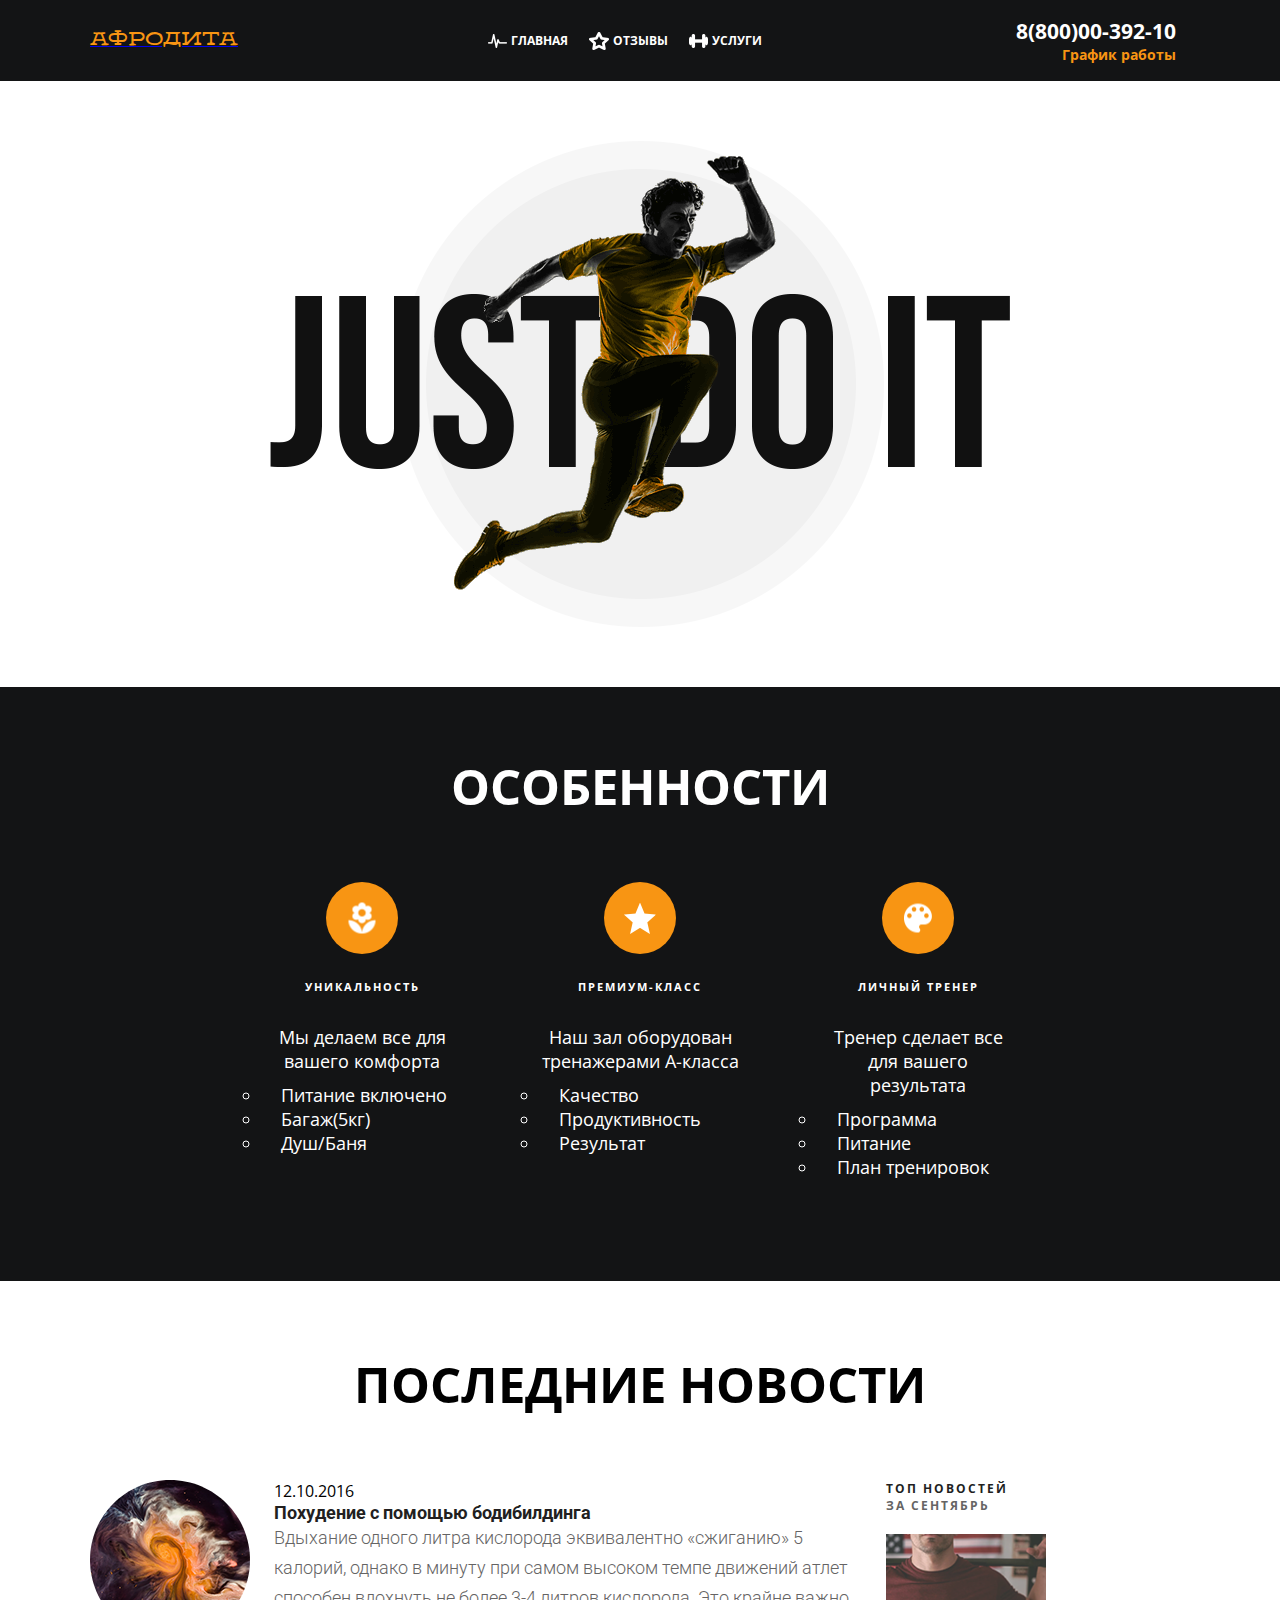
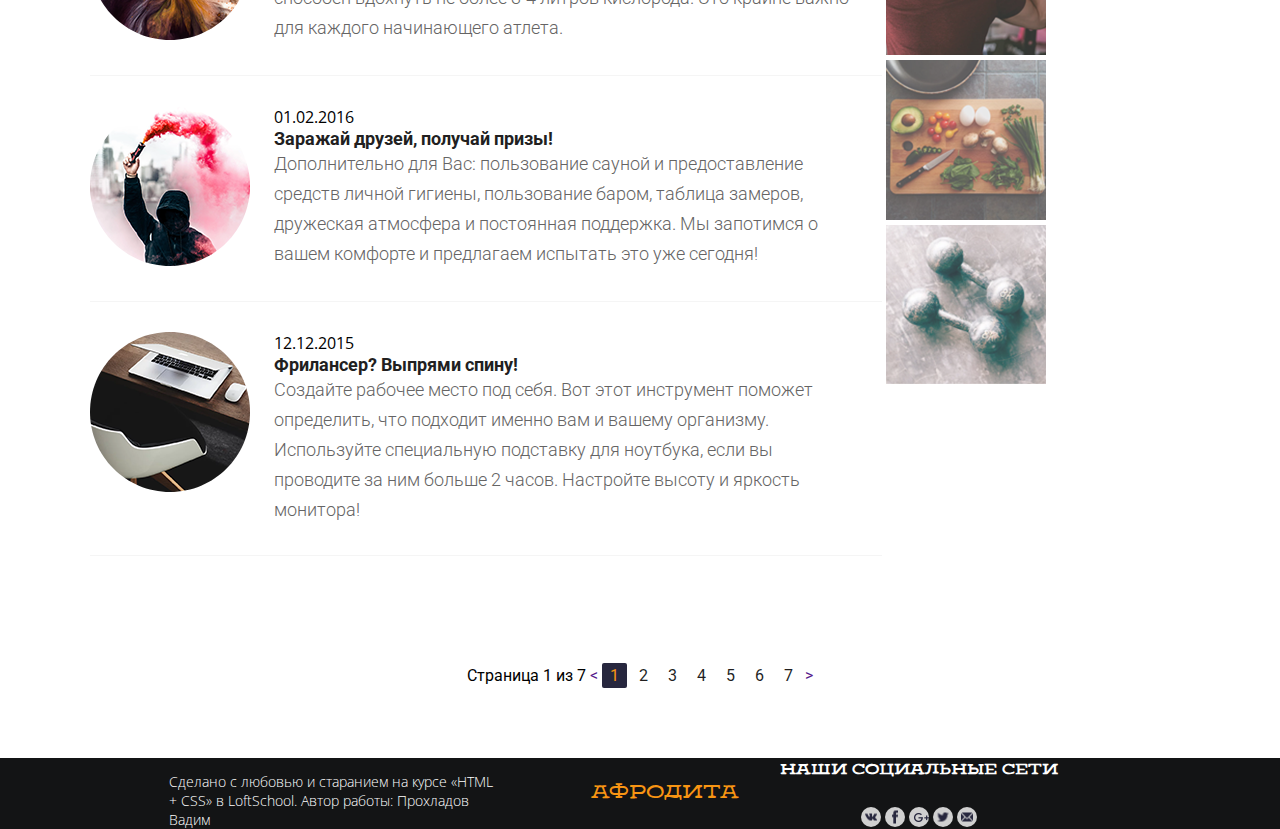
<file: index.html>
<!DOCTYPE html>
<html lang="en">
<head>
    <meta charset="UTF-8">
    <meta name="viewport" content="width=device-width, initial-scale=1.0">
    <meta http-equiv="X-UA-Compatible" content="ie=edge">
    <title>Фитнес Аврора</title>
    <link href="https://fonts.googleapis.com/css?family=Open+Sans:300,400,700|Roboto:300,400,700&display=swap" rel="stylesheet">
    <link rel="stylesheet" href="ccs/main.css"> 
</head>
<body>
    <div class="wrapper">
    <header class="header"> 
        <div class="container">
            <div class="logo">
                <a href="/" class="logo-link">
                    <h4 class="logo__text">Афродита</h4>
                </a>
            </div>
            <nav class="menu">
            <ul class="menu__list">
                <li class="menu__item">
                <img src="img/zigzag.png" alt="иконка" class="menu__icon">
                    <a href="#" class="menu__link">
                        Главная
                    </a>
                </li>
                <li class="menu__item">
                <img src="img/smollstar.png" alt="иконка"class="menu__icon">
                    <a href="#" class="menu__link">
                        отзывы
                    </a>
                </li>
                <li class="menu__item">
                <img src="img/dumbbell.png" alt="иконка"class="menu__icon">
                    <a href="#" class="menu__link">
                        услуги
                    </a>
                </li>
            </ul>                  
            </nav>
            <div class="contacts">
                <div class="contacts__phone">8(800)00-392-10</div>
                <div class="contacts__schedule">График работы</div>
            </div>
        </div>
    </header>
    <div class="maincontent">
    <div class="page">
        <section class="banner">
            <img src="img/just.png" alt="Мужик" class="banner__img">
        </section>
        <section class="features">
            <div class="container">
                <h1 class="section__title">Особенности</h1>
                <div class="features__content">
                    <ul class="features__list">
                        <li class="features__item">
                            <div class="features__icon">
                                <img src="img/flower.png" alt="цветок" class="features__icon-picture">
                            </div>
                            <div class="features__title">уникальность</div>
                                <div class="features__descr">
                                <div class="features__descr-title">
                                    Мы делаем все для вашего комфорта
                                </div>
                                <ul class="features__descr-list">
                                    <li class="features__descr-itom">Питание включено</li>
                                    <li class="features__descr-itom">Багаж(5кг)</li>
                                    <li class="features__descr-itom">Душ/Баня</li>
                                </ul>
                            </div>
                        </li>
                        <li class="features__item">
                            <div class="features__icon">
                                <img src="img/star.png"alt="звезда" class="features__icon-picture">
                            </div>
                            <div class="features__title">премиум-класс</div>
                                <div class="features__descr">
                                <div class="features__descr-title">
                                    Наш зал оборудован тренажерами А-класса
                                </div>
                                    <ul class="features__descr-list">
                                        <li class="features__descr-itom">Качество</li>
                                        <li class="features__descr-itom">Продуктивность</li>
                                        <li class="features__descr-itom">Результат</li>
                                    </ul> 
                            </div>
                        </li>
                        <li class="features__item">
                            <div class="features__icon">
                                <img src="img/palette.png"alt="палитра" class="features__icon-picture">
                            </div>
                            <div class="features__title">личный тренер</div>
                            <div class="features__descr">
                                <div class="features__descr-title">
                                Тренер сделает все для вашего результата
                                </div>
                                <ul class="features__descr-list">
                                    <li class="features__descr-itom">Программа</li>
                                    <li class="features__descr-itom">Питание</li>
                                    <li class="features__descr-itom">План тренировок</li>
                                </ul>
                            </div>
                        </li>
                    </ul>
                </div> 
            </div>  
        </section>
        <section class="news">
            <div class="container">
                <h2 class="section__title">Последние новости</h2>
                <div class="news__content">
                    <div class="news__content-left">
                        <ul class="news__content-list">
                            <li class="news__content-item">
                                <img src="../../img/news/news1.png" alt="новость1" class="news__content-icon">
                                <div class="news__content-paragraph">
                                    <div class="news__content-data">12.10.2016</div>
                                    <div class="news__content-headline">
                                        Похудение с помощью бодибилдинга
                                    </div>
                                    <p class="news__content-text">
                                        Вдыхание одного литра кислорода эквивалентно «сжиганию» 5 калорий, однако в минуту при самом высоком темпе движений атлет способен вдохнуть не более 3-4 литров кислорода. Это крайне важно для каждого начинающего атлета.
                                    </p>
                                </div>
                            </li>
                            <li class="news__content-item">
                                <img src="../../img/news/news2.png" alt="новость2" class="news__content-icon">
                                <div class="news__content-paragraph">
                                    <div class="news__content-data">01.02.2016</div>
                                    <div class="news__content-headline">
                                        Заражай друзей, получай призы!
                                    </div>
                                    <p class="news__content-text">
                                        Дополнительно для Вас: пользование сауной и предоставление средств личной гигиены, пользование баром, таблица замеров, дружеская атмосфера и постоянная поддержка. Мы запотимся о вашем комфорте и предлагаем испытать это уже сегодня!
                                    </p>
                                </div>
                             </li>
                            <li class="news__content-item">
                                <img src="../../img/news/news3.png" alt="новость3" class="news__content-icon">
                                <div class="news__content-paragraph">
                                    <div class="news__content-data">12.12.2015</div>
                                    <div class="news__content-headline">
                                        Фрилансер? Выпрями спину!
                                    </div>
                                    <p class="news__content-text">
                                        Создайте рабочее место под себя. Вот этот инструмент поможет определить, что подходит именно вам и вашему организму. Используйте специальную подставку для ноутбука, если вы проводите за ним больше 2 часов. Настройте высоту и яркость монитора! 
                                    </p>
                                </div>
                            </li>
                        </ul>
                    </div>
                    <div class="news__content-right">
                        <div class="news__top">
                            <h4 class="news__top-text">топ новостей</h4>
                            <div class="news__top-date">за сентябрь</div>
                        </div>
                        <div class="news__pictures">
                        <img src="../../img/news/men.png" alt="мужчина" class="news__pictures-list">
                        <img src="../../img/news/food.png" alt="еда" class="news__pictures-list">
                        <img src="../../img/news/bigdumbells.png" alt="гантели" class="news_pictures-list">
                        </div>                      
                    </div>
                </div>
            </div>  
        </section>
        <section class="pagination">
            <div class="container">
                <div class="pagination-list">
                    Страница 1 из 7
                </div>
                <div class="pagination__controlls">
                    <a href="" class="pagination__pages-item"><</a>
                    <ul class="pagination__pages-list">
                        <li class="pagination__pages-item">
                            <a href="#" class="pagination__pages-link pagination__pages-link_current">1</a>
                        </li>
                        <li class="pagination__pages-item">
                            <a href="#" class="pagination__pages-link">2</a>
                        </li>
                        <li class="pagination__pages-item">
                            <a href="#" class="pagination__pages-link">3</a>
                        </li>
                        <li class="pagination__pages-item">
                            <a href="#" class="pagination__pages-link">4</a>
                        </li>
                        <li class="pagination__pages-item">
                            <a href="#" class="pagination__pages-link">5</a>
                        </li>
                        <li class="pagination__pages-item">
                            <a href="#" class="pagination__pages-link">6</a>
                        </li>
                        <li class="pagination__pages-item">
                            <a href="#" class="pagination__pages-link">7</a>
                        </li>
                    </ul>
                    <a href="" class="pagination__pages-item">></a>
                </div>
            </div>
        </section>
    </div>
    </div>
      <footer class="footer"> 
          <div class="container">
            <div class="footer__text">
                    <p class="footer__copy">
                            Сделано с любовью и старанием
                            на курсе «HTML + CSS» в LoftSchool.
                            Автор работы: Прохладов Вадим
                    </p> 
            </div>  
            <div class="logo">
                <a href="/" class="logo__link">
                    <span class="logo__text">Афродита</span>
                </a>
            </div>
            <div class="footer__networks">
                <div class="footer__title">Наши социальные сети</div>
                <ul class="footer__networks-list">
                    <li class="footer__networks-item">
                        <a href="#" class="footer__networks-link">
                            <img src="../img/vk.png" alt="ВК" class="footer__networks-icon">
                        </a>
                    </li>
                    <li class="footer__networks-item">
                        <a href="#" class="footer__networks-link">
                            <img src="../img/f.png" alt="ф" class="footer__networks-icon"> 
                        </a>   
                    </li>
                    <li class="footer__networks-item">
                        <a href="#" class="footer__networks-link">
                            <img src="../img/g.png" alt="джи" class="footer__network-icon">
                        </a>
                     </li>
                    <li class="footer__networks-item">
                        <a href="#" class="footer__networks-link">
                            <img src="../img/tw.png" alt="tw" class="footer__networks-icon">
                        </a>
                    </li>
                    <li class="footer__networks-item">
                        <a href="#" class="footer__networks-link">
                            <img src="../img/mail.png" alt="mail" class="footer__networks-icon">
                        </a>
                    </li>
                </ul>
            </div>
        </div>
      </foo ter>  
    </div>   
</body> 
</html>
</file>
<file: ccs/main.css>
@font-face {
    font-family: 'gora';
    src: url('../fonts/gora-free_2-webfont.woff2') format('woff2'),
         url('../fonts/gora-free_2-webfont.woff') format('woff');
    font-weight: normal;
    font-style: normal;

}
body,html{
    height:100%;width:100%;
    padding:0;
    margin:0;
   }
ul,li {
    list-style:none;
    padding: 0px;
    margin: 0px;
    }
h1, h2,h3,h4 {
    padding: 0px;
    margin: 0px; 
}
body {
    font-family: 'Open Sans', sans-serif;
    font-size: 16px;
    -webkit-font-smoothing: antialiased;
}

p {
    padding: 0;
    margin: 0;
}

.wrapper{
    width: 100%;
    height: 100%;
}
.header {
    background: #131415;
    padding: 17px 0;
}

.container {
    width: 1100px;
    margin: 0 auto;
    position: relative;    
}
 .logo {
     display: inline-block;
     width: 20%;
     font-family: 'gora';
 }

.logo__text {
    color: #f89513;
    text-decoration: none;
    font-size: 18px;
    font-weight: 400;
}

.menu {
    display: inline-block;
    width: 58%;
    text-align: center;
    font-family: 'Open Sans', sans-serif;
}
.menu__item {
      color: white;
      display: inline-block;
      margin-right: 17px;
}

.menu__link {
    color: white;
    text-decoration: none;
    font-size: 12px;
    font-weight: 700;
    text-transform: uppercase;
}
.menu__icon {
    vertical-align: middle;
}

.contacts {
    color:white;
    font-size: 21px;
    font-weight: 700;
    display: inline-block;
    width: 20%;
    text-align: right;
    vertical-align: middle;
    font-family: 'Open Sans', sans-serif;
}

.contacts__schedule {
     color: #f89513;
    text-decoration: none;
    font-size: 14px;
    font-weight: 700;
    font-family: 'Open Sans', sans-serif;
}    
.banner {
    margin: 0px auto;
    padding: 60px 0;
    text-align: center;
    height: 486px;
}

.features {
    background-color: #131415;
    color: #ffff;
    padding-top: 66px;
    font-family: 'Open Sans', sans-serif;
    margin-bottom: 70px;
}
.section__title {
    font-family: 'Open Sans', sans-serif;
    font-size: 49px;
    font-weight: 700;
    margin-bottom: 63px;
    text-transform: uppercase;
    text-align: center;
}
   
.features__descr-title {
    font-size: 18px;
    margin-bottom: 10px;
}    
    
    
.features__descr-list {
    text-align: left;
    margin-bottom: 102px;
    font-family: 'Open Sans', sans-serif;
    font-size: 18px;
    font-weight: 400;
}

.features__descr-itom {
    list-style-type: circle;
    color: #ffff;
    padding-left: 19px;
}

.features__icon{
    display: inline-block;
    width: 72px;
    height: 72px;
    background: #f89513;
    border-radius: 50%;
    position: relative;
    margin-bottom: 20px;
}
.features__icon-picture {
    position: absolute;
    left: 50%;
    top: 50%;
    transform: translate(-50%,-50%);
}
.features__item{
    display: inline-block;
    margin-right: 74px;
    width: 200px;
    text-align: center;
    vertical-align: top;
}
.features__list {
    text-align: center;
}
.features__title {
    font-family: 'Open Sans', sans-serif;
    font-weight: 700;
    font-size: 11px;
    text-transform: uppercase;
    margin-bottom: 31px;
    letter-spacing: 2px;
}
.features__item:last-child {
    margin-right: 0px;
}

.news__content-left {
    display: inline-block;
    margin-left: 0%;
    width: 72%;
}
.news__content-right {
    display: inline-block;
    margin-right: 0%;
    width: 25%;
    vertical-align: top;
}
.titlr {
    color: #221f1f;
    font-weight: 700;
    line-height: 38px;
    font-size: 49px;
    text-align: center;
    padding-top: 60px;
    margin-bottom: 70px;
}
.news__content-headline {
    font-family: 'Roboto', sans-serif;
    color: #221f1f;
    font-size: 18px;
    font-weight: 700;
}
.news__content-text {
    font-family: 'Roboto', sans-serif;
    color: #656464;
    font-size: 18px;  
    font-weight: 300;
    line-height: 30px;
}
.news__content-item {
    display: inline-block;
    border-bottom: 1px solid #f5f5f5;
    padding-bottom: 30px;
    margin-bottom: 30px;
}
.news__content-icon {
    margin-right: 20px;
}
.news__content-paragraph {
    display: inline-block;
    vertical-align: top;
    width: 74%;
}
.news__top {
    font-family: 'Open Sans', sans-serif;
    font-size: 12px;
    font-weight: 700;
    letter-spacing: 2px;
    text-transform: uppercase;
    color: #221f1f;
    margin-bottom: 20px;
}
.news__top-date {
    color: #656464;    
}
.pagination {
    font-family: 'Roboto', sans-serif;
    margin-bottom: 70px;
    margin-top: 77px;
    text-align: center;
}
.pagination-list{
    display: inline-block;
  }

  
.pagination__pages-item {
    display: inline-block;
    text-decoration: none;
}
.pagination__pages-list {
    display: inline-block;
}
.pagination__controlls {
    display: inline-block;
}
.pagination__pages-link {
    text-decoration: none;
    color: #221f1f;
    display: inline-block;
    height: 25px;
    width: 25px;
    line-height: 25px;
    border-radius: 2px;
}
.pagination__pages-link_current {
    background: #27273e;
    color: #f79412;
}
.footer {
    background: #131415;
    text-align: center;
}
 .footer__text {
     color: #ffff;
     font-family: 'Open Sans', sans-serif;
     font-size: 14px;
     font-weight: 300;
     display: inline-block;
     width: 30%;
     margin-top: 14px;
     vertical-align: middle;
     text-align: left;
 }  
 .footer__networks {
    color: #ffff;
    font-family: 'Open Sans', sans-serif;
    font-size: 14px;
    font-weight: 300;
    display: inline-block;
    width: 35%;
    vertical-align: middle;
 }
 .logo__link {
    display: inline-block;
    width: 20%;
    text-decoration: none;
}
.footer__title {
    font-family: 'gora';
    font-size: 14px;
    font-weight: 700;
    margin-bottom: 9px;
}
.footer__networks-item {
    background-color: #d0d0d0;
    display: inline-block;
    vertical-align: middle;
    text-align: right;
    width: 20px;
    height: 20px;
    border-radius: 50%;
    margin-top: 21px;
    position: relative;
}
.footer__networks-item:hover {
    background-color: #f89513;
    
}    
.footer__networks-icon{
  position: absolute;
  top: 50%;
  left: 50%;
  transform: translate(-50%,-50%);
}
</file>
